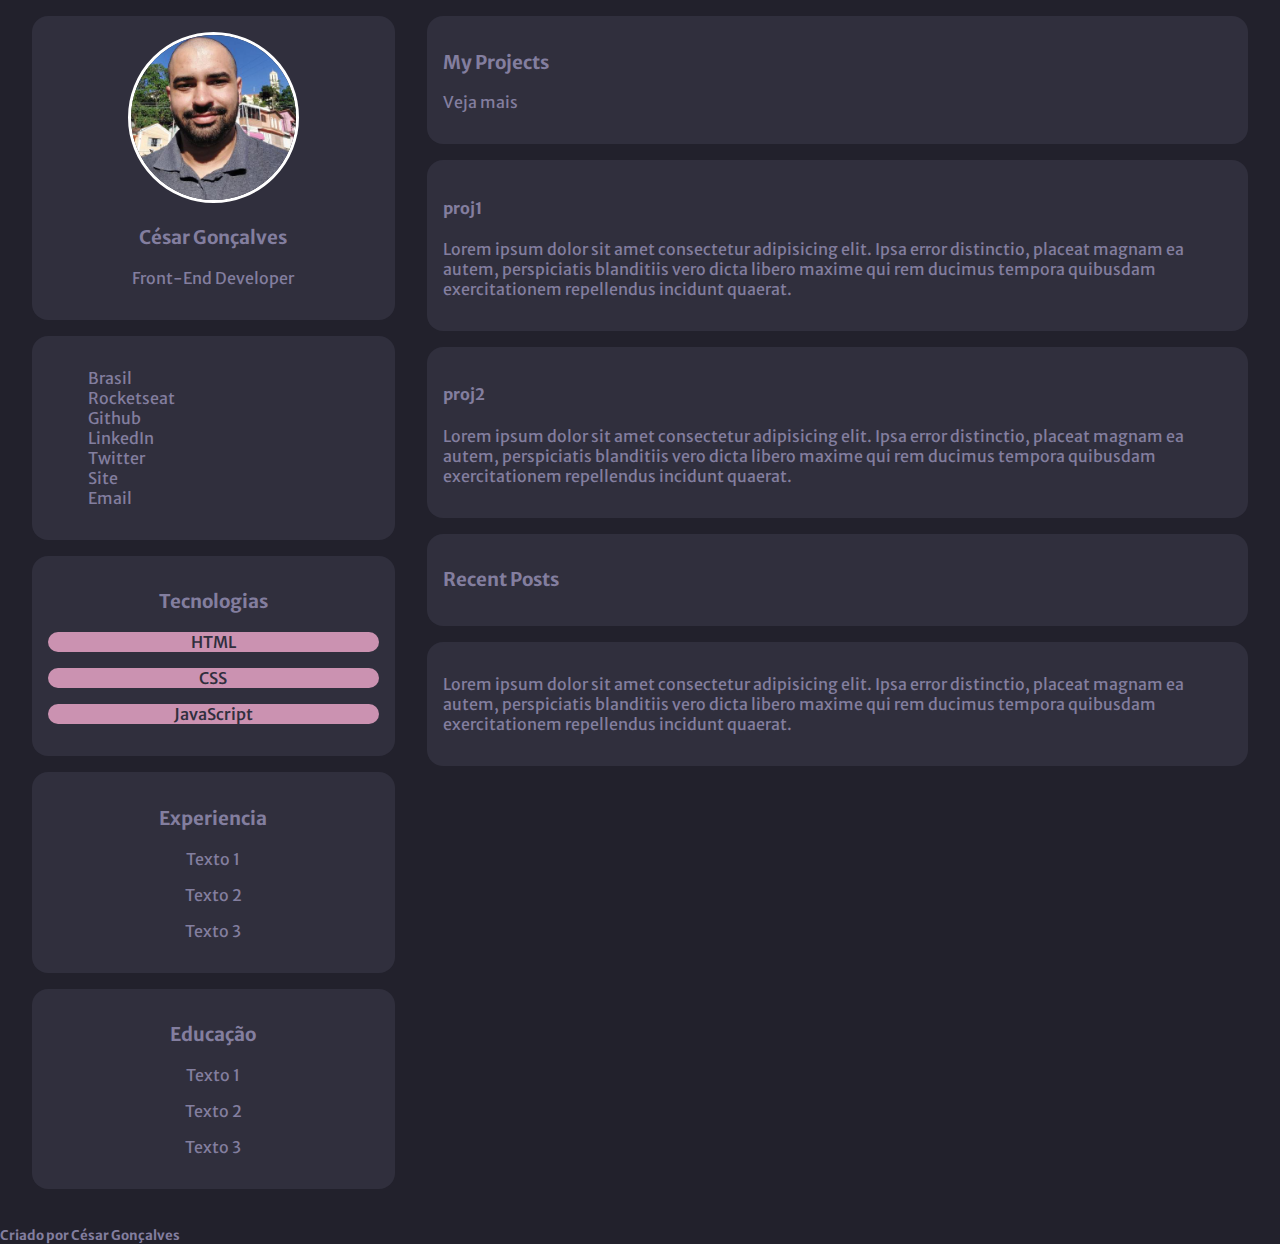
<file: index.html>
<!DOCTYPE html>
<html lang="pt-br">
  <head>
    <meta charset="UTF-8" />
    <meta http-equiv="X-UA-Compatible" content="IE=edge" />
    <meta name="viewport" content="width=device-width, initial-scale=1.0" />
    <link rel="preconnect" href="https://fonts.googleapis.com" />
    <link rel="preconnect" href="https://fonts.gstatic.com" crossorigin />
    <link
      href="https://fonts.googleapis.com/css2?family=Inter:wght@600&family=Merriweather+Sans:wght@400;500;700&display=swap"
      rel="stylesheet"
    />
    <link rel="stylesheet" href="./style.css" />
    <title>Portfólio 2</title>
  </head>
  <body>
    <header>
      <div class="profile">
        <img
          src="./assets/profile.jpg"
          alt="Foto de rosto do criador do portfolio"
        />
        <h3>César Gonçalves</h3>
        <p>Front-End Developer</p>
      </div>
      <div class="links">
        <ul>
          <li>Brasil</li>
          <li>Rocketseat</li>
          <li>Github</li>
          <li>LinkedIn</li>
          <li>Twitter</li>
          <li>Site</li>
          <li>Email</li>
        </ul>
      </div>
      <div class="tech">
        <h3>Tecnologias</h3>
        <p>HTML</p>
        <p>CSS</p>
        <p>JavaScript</p>
      </div>
      <div class="exp">
        <h3>Experiencia</h3>
        <p>Texto 1</p>
        <p>Texto 2</p>
        <p>Texto 3</p>
      </div>
      <div class="educ">
        <h3>Educação</h3>
        <p>Texto 1</p>
        <p>Texto 2</p>
        <p>Texto 3</p>
      </div>
    </header>
    <article>
        <div class="projectsTitle">
          <h3>My Projects</h3>
          <p>Veja mais</p>
        </div>
        <div class="project1">
          <h4>proj1</h4>
          <p>
            Lorem ipsum dolor sit amet consectetur adipisicing elit. Ipsa error
          distinctio, placeat magnam ea autem, perspiciatis blanditiis vero
          dicta libero maxime qui rem ducimus tempora quibusdam exercitationem
          repellendus incidunt quaerat.
          </p>
        </div>
        <div class="project2">
          <h4>proj2</h4>
          <p>
            Lorem ipsum dolor sit amet consectetur adipisicing elit. Ipsa error
          distinctio, placeat magnam ea autem, perspiciatis blanditiis vero
          dicta libero maxime qui rem ducimus tempora quibusdam exercitationem
          repellendus incidunt quaerat.
          </p>
        </div>
      <div>
        <div class="postsTitle">
          <h3>Recent Posts</h3>
        </div>
        <div class="posts">
        <p>
          Lorem ipsum dolor sit amet consectetur adipisicing elit. Ipsa error
          distinctio, placeat magnam ea autem, perspiciatis blanditiis vero
          dicta libero maxime qui rem ducimus tempora quibusdam exercitationem
          repellendus incidunt quaerat.
        </p>
        </div>
    </div>
    </article>
    <footer>
        <div>
            <h5>Criado por César Gonçalves</h5>
        </div>
    </footer>
  </body>
</html>
</file>
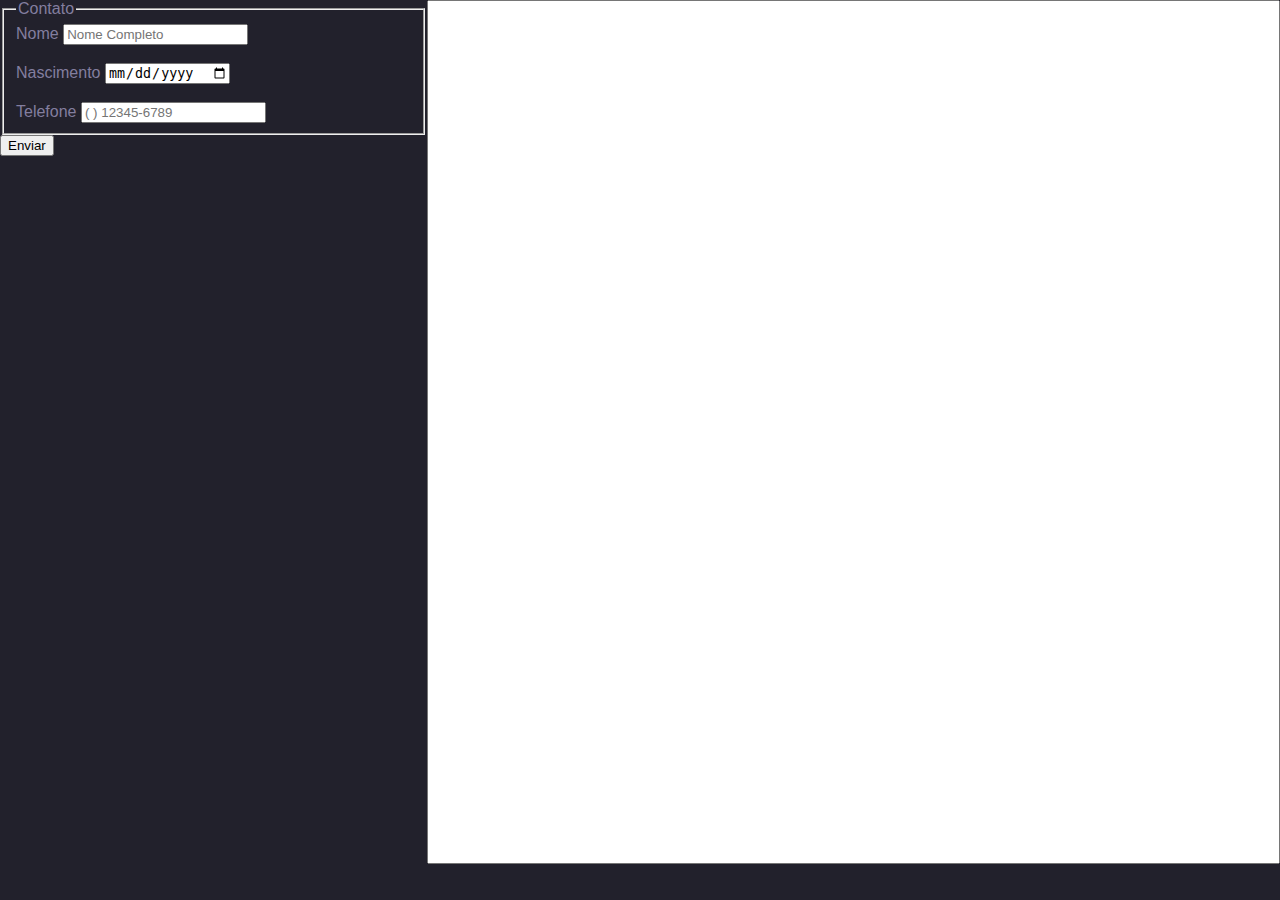
<file: comandos.html>
<!DOCTYPE html>
<html lang="pt-br">
<head>
    <meta charset="UTF-8">
    <meta http-equiv="X-UA-Compatible" content="IE=edge">
    <meta name="viewport" content="width=device-width, initial-scale=1.0">
    <link rel="stylesheet" href="./style.css">
    <title>Document</title>
</head>
<body>

    <form action="" method="">
        <fieldset form="Contato" name="input-contacts">
            <legend>Contato</legend>

            <label for="nome">Nome</label>
            <input id="nome" type="text" placeholder="Nome Completo">
            <br>
            <br>
            <label for="date">Nascimento</label>
            <input id="date" type="date">
            <br>
            <br>
            <label for="tel">Telefone</label>
            <input id="tel" type="tel" placeholder="( ) 12345-6789">
        </fieldset>

    <form id="contato" action="">
        <button type="submit">Enviar</button>
    </form>

    <input  type="text"
            list="fruitdata">

</body>
</html>
</file>
<file: style.css>
:root {
    --body-bg-color: #22212C;
    --text-color: #837E9F;
    --bg-cards: #302F3D;
    --bg-techs: #CB92B1;

    font-weight: 400, 500 e 700;
    font-family: 'Merriweather Sans', sans-serif;
}
  
body{
    background-color: var(--body-bg-color);
    color: var(--text-color);

    margin: 0;
    height: 100vh;

    display: grid;
    grid-template-areas: 
        "1 2"
        "3 3";

    grid-template-rows: 3fr 4vh;
    grid-template-columns: 1fr 2fr;
}

header{
    grid-area: "1";

    text-align: center;
    /* background-color: red; */
  }

article{
    grid-area: "2";
    /* background-color: green; */
}

footer{
    grid-area: "3";
    /* background-color: orange; */
}

.profile img{
    border-radius: 50%;
    border: 3px solid white;

    width: 50%;
}

.profile, .links, .tech, .exp, .educ{
    background-color: var(--bg-cards);
    border-radius: 1em;
    margin: 1em 2em;
    padding: 1em;
}

.projectsTitle, .project1, .project2, .postsTitle, .posts{
    background-color: var(--bg-cards);
    border-radius: 1em;
    margin: 1em 2em 1em 0;
    padding: 1em;
}

.links ul{
    list-style: none;
    text-align: left;
}

.tech p{
    background-color: var(--bg-techs);
    color: var(--bg-cards);
    
    border-radius: 1em;

    font-weight: 500;
}
</file>
